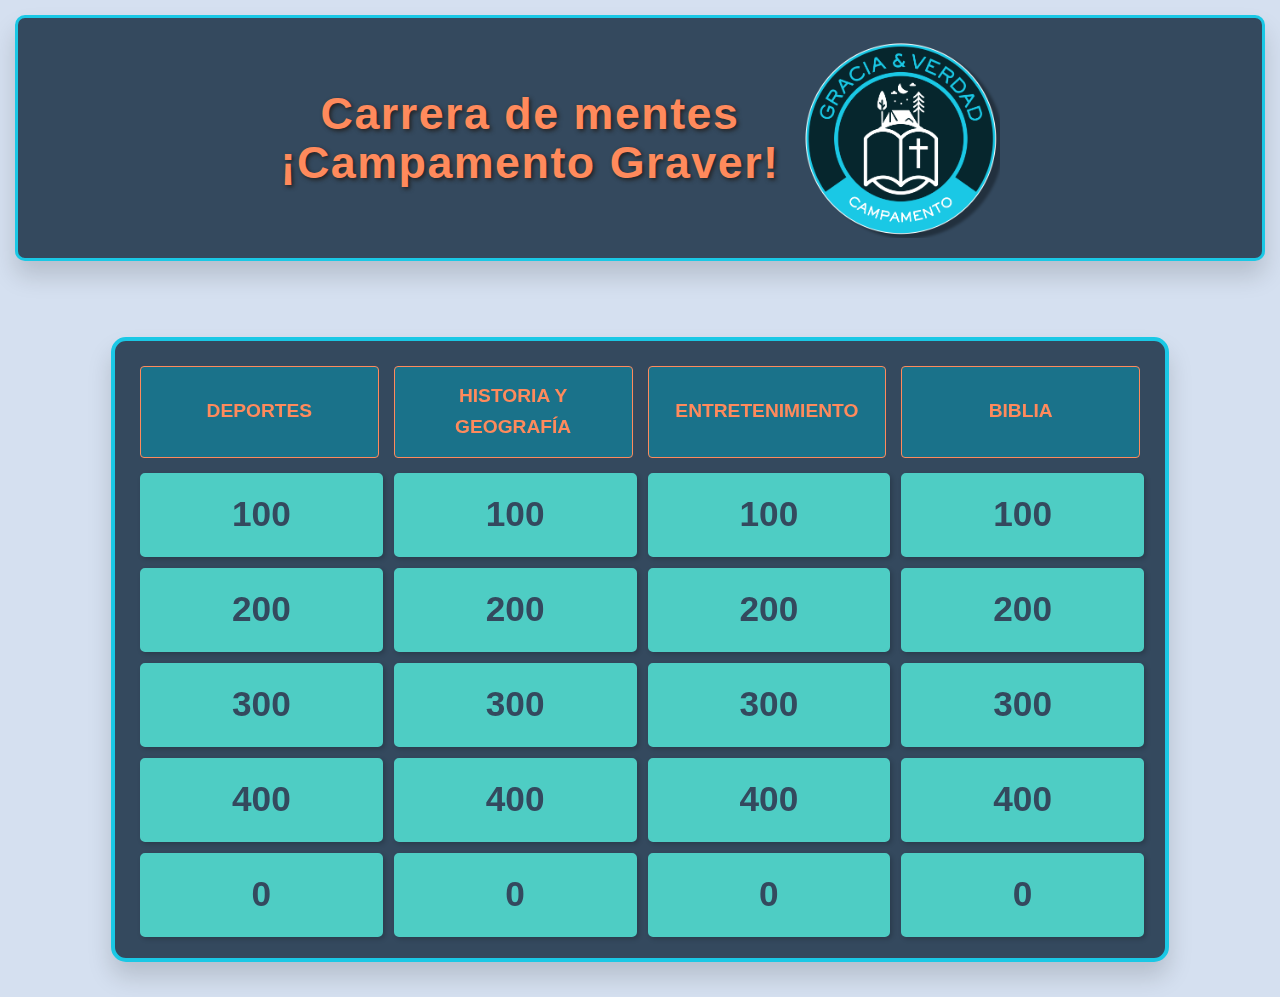
<file: index.html>
<!DOCTYPE html>
<html lang="es">
<head>
    <meta charset="UTF-8">
    <title>Carrera de mentes</title>
    <link rel="stylesheet" href="styles.css"> 
</head>
<body>

    <header class="game-header">
        <h1>Carrera de mentes <br> ¡Campamento Graver!</h1>
        <img src="src/logocamp.png" height="300" alt="Logo Campamento Graver" class="header-logo">
    </header>

    <br>

    <div id="jeopardyGrid" class="jeopardy-grid">
    
    <!-- Esto se completa automaticamente con el JS -->

    </div>

    <div id="questionModal" class="modal">
        <div class="modal-content">
            <span class="close-button">&times;</span>
            <h1 id="modalCategory"></h1>
            <h2 class="points-label" id="modalPoints"></h2>
            <br>
            <div class="question-container">
                <p class="question-text" id="modalQuestion"></p>
            </div>
            <br>
            
            <button id="closeAndLockBtn" class="action-btn close-lock-btn">Finalizar</button>
        </div>
    </div>

    <script src="index.js"></script>
</body>
</html>
</file>
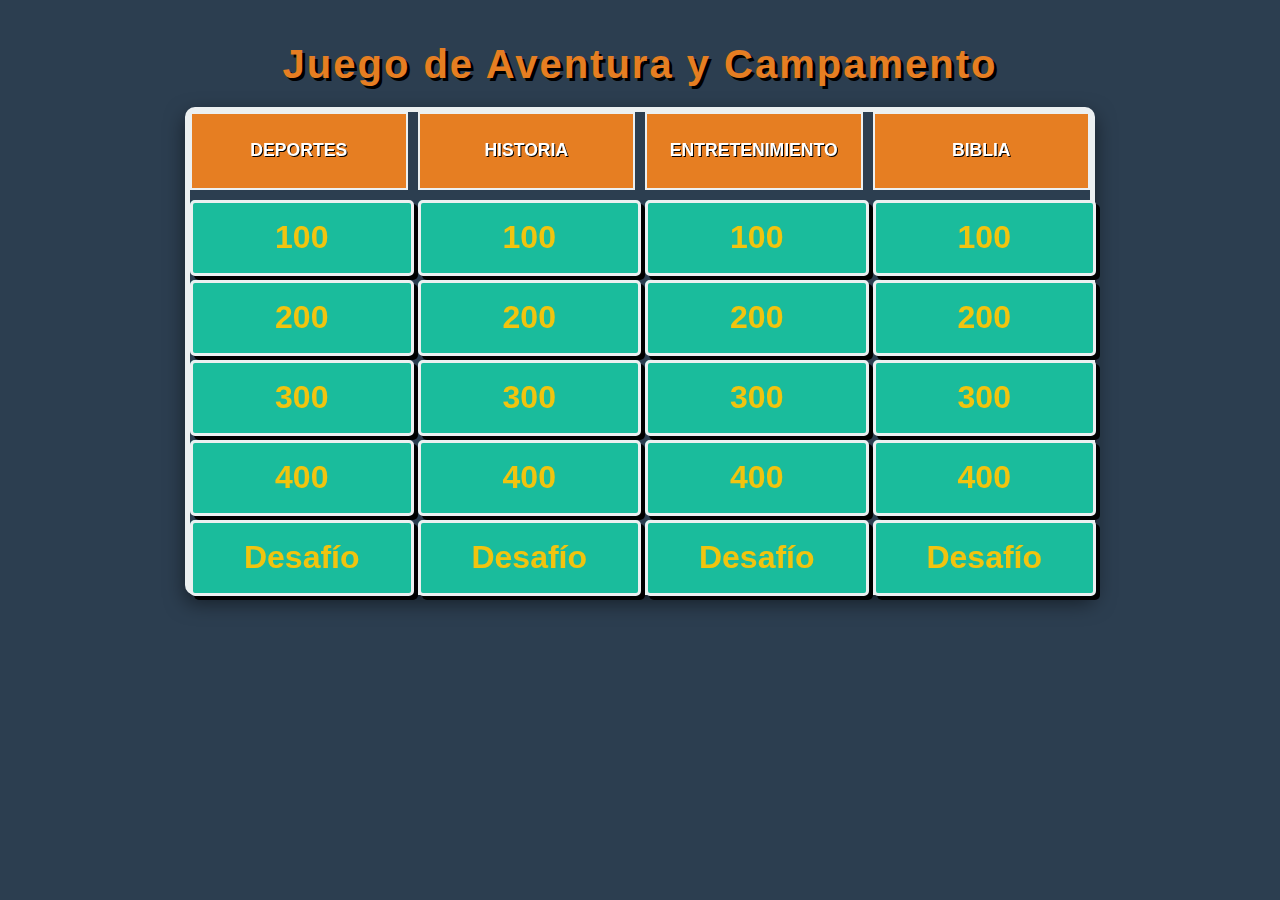
<file: Geopardy/index.html>
<!DOCTYPE html>
<html lang="es">
<head>
    <meta charset="UTF-8">
    <title>Juego Jeopardy (Campamento)</title>
    <link rel="stylesheet" href="styles.css"> 
</head>
<body>

    <h1>Juego de Aventura y Campamento</h1>

    <div id="jeopardyGrid" class="jeopardy-grid">
        </div>

    <div id="questionModal" class="modal">
        <div class="modal-content">
            <span class="close-button">&times;</span>
            <h2 id="modalCategory"></h2>
            <p class="points-label" id="modalPoints"></p>
            <div class="question-container">
                <p class="question-text" id="modalQuestion"></p>
            </div>
            <button id="revealAnswerBtn" class="action-btn">Mostrar Respuesta</button>
            <div class="answer-container hidden" id="answerContainer">
                <p class="answer-text" id="modalAnswer"></p>
            </div>
            <button id="closeAndLockBtn" class="action-btn close-lock-btn">Cerrar y Bloquear</button>
        </div>
    </div>

    <script src="index.js"></script>
</body>
</html>
</file>
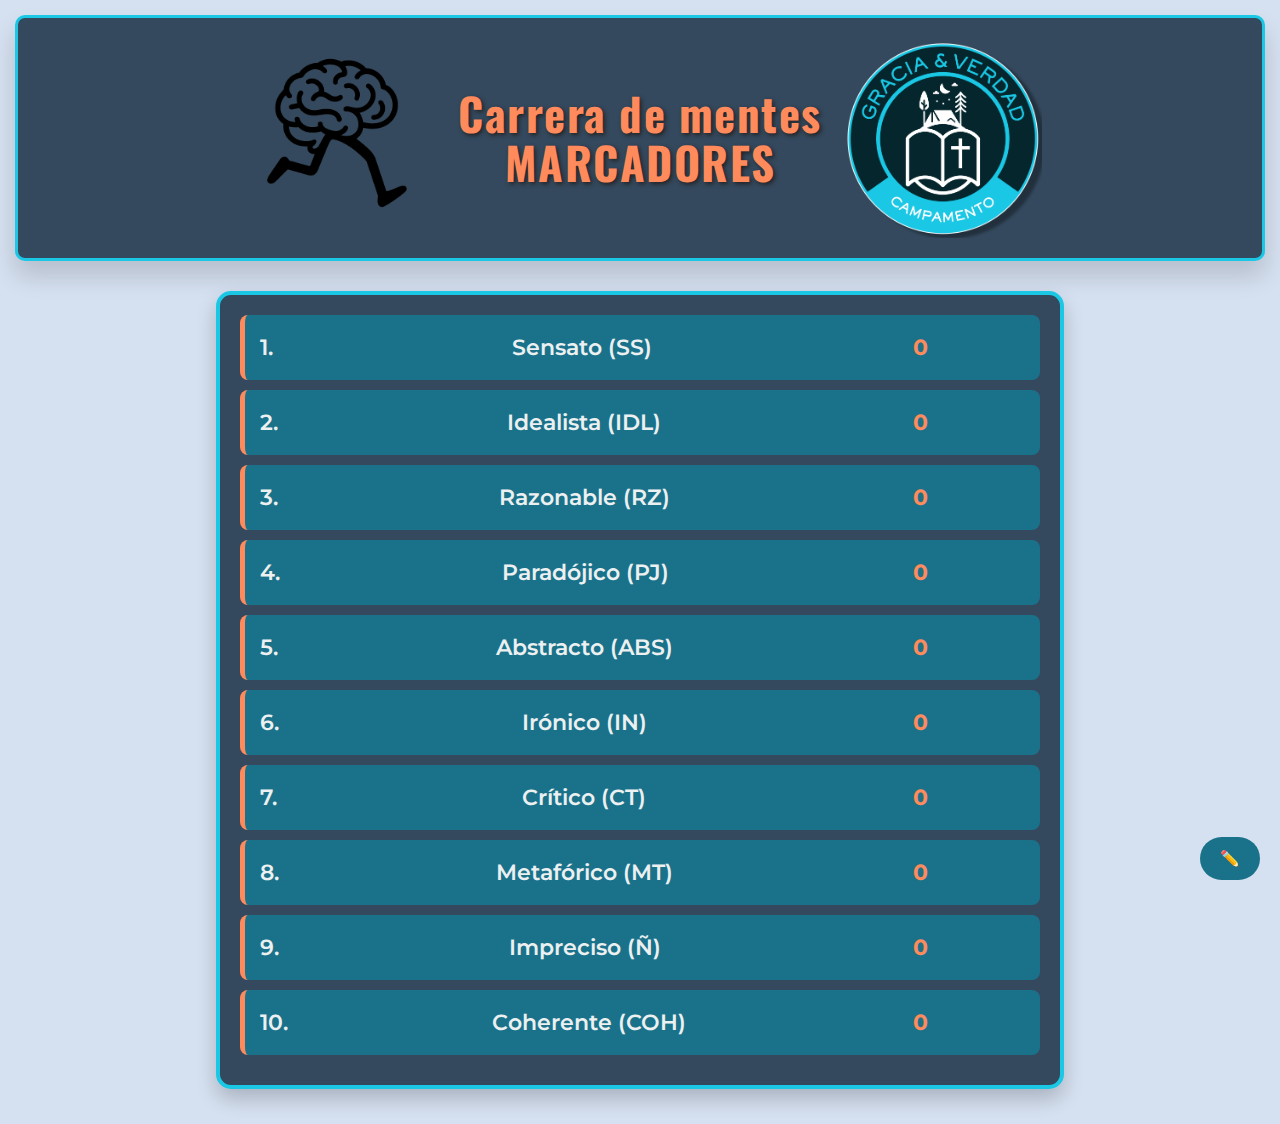
<file: puntajes.html>
<!DOCTYPE html>
<html lang="es">
<head>
    <meta charset="UTF-8">
    <meta name="viewport" content="width=device-width, initial-scale=1.0">
    <title>Marcador de Equipos</title>
    <link href="https://fonts.googleapis.com/css2?family=Montserrat:wght@400;700&family=Oswald:wght@700&display=swap" rel="stylesheet">
    <link rel="stylesheet" href="styles.css"> 
</head>
<body>

    <header class="game-header">
        <img src="src/leftdecor.png" height="300" alt="Decoración izquierda" class="header-logo">
        <h1>Carrera de mentes <br> MARCADORES</h1>
        <img src="src/logocamp.png" height="300" alt="Logo Campamento Graver" class="header-logo">
    </header>
    
    <div class="floating-controls">
        <button id="toggle-edit-btn" class="action-btn toggle-edit-btn close-lock-btn">
            ✏️
        </button>
    </div>

    <div id="score-container" class="score-container">
        <ul id="score-list" class="score-list">
            </ul>
        
        
    </div>

<script>
    // 1. Datos iniciales del JSON (o de una variable)
    const teamsData = [
        { name: "Sensato (SS)", score: 0 },
        { name: "Idealista (IDL)", score: 0 },
        { name: "Razonable (RZ)", score: 0 },
        { name: "Paradójico (PJ)", score: 0 },
        { name: "Abstracto (ABS)", score: 0 },
        { name: "Irónico (IN)", score: 0 },
        { name: "Crítico (CT)", score: 0 },
        { name: "Metafórico (MT)", score: 0 },
        { name: "Impreciso (Ñ)", score: 0 },
        { name: "Coherente (COH)", score: 0 }
    ];

    const scoreList = document.getElementById('score-list');
    const toggleEditBtn = document.getElementById('toggle-edit-btn');
    const scoreContainer = document.getElementById('score-container');

    let isEditing = false;

    // 2. Función para renderizar la lista de equipos
    function renderTeams() {
        // Ordenar equipos por puntaje (descendente)
        teamsData.sort((a, b) => b.score - a.score); 
        
        scoreList.innerHTML = ''; // Limpiar lista
        
        teamsData.forEach((team, index) => {
            const listItem = document.createElement('li');
            listItem.className = 'team-item';
            
            // Renderizado del HTML de cada equipo
            listItem.innerHTML = `
                <span class="team-cardinal">${index + 1}.</span>
                <span class="team-name">${team.name}</span>
                
                <span id="score-${team.name.replace(/\s/g, '-')}" class="team-score">${team.score}</span>
                
                <div class="edit-controls">
                    <button class="action-btn edit-btn minus-btn" data-team="${team.name}" data-action="-">-</button>
                    <input type="number" class="score-input" value="${team.score}" data-team="${team.name}" disabled>
                    <button class="action-btn edit-btn plus-btn" data-team="${team.name}" data-action="+">+</button>
                </div>
            `;
            scoreList.appendChild(listItem);
        });

        // Re-asignar eventos de botones después de renderizar
        assignButtonEvents();
    }

    // 3. Función para manejar los eventos de los botones +/-
    function assignButtonEvents() {
        document.querySelectorAll('.edit-btn').forEach(button => {
            button.removeEventListener('click', handleScoreChange); // Evita duplicados
            button.addEventListener('click', handleScoreChange);
        });
    }

    function handleScoreChange(event) {
        const teamName = event.target.dataset.team;
        const action = event.target.dataset.action;
        
        // Encontrar el equipo en los datos
        const teamIndex = teamsData.findIndex(t => t.name === teamName);
        if (teamIndex === -1) return;
        
        // Modificar puntaje
        if (action === '+') {
            teamsData[teamIndex].score += 100; // Suma 100 puntos por ejemplo
        } else if (action === '-') {
            teamsData[teamIndex].score = Math.max(0, teamsData[teamIndex].score - 100); // Resta 100, mínimo 0
        }

        // Re-renderizar la lista para reflejar el cambio y el orden
        renderTeams();
        
        // **IMPORTANTE**: Re-activar el modo edición después del re-render
        if (isEditing) {
             scoreContainer.classList.add('editing');
        }
    }


    // 4. Función para alternar el modo Edición
    toggleEditBtn.addEventListener('click', () => {
        isEditing = !isEditing;
        
        scoreContainer.classList.toggle('editing', isEditing);
        
        if (isEditing) {
            toggleEditBtn.textContent = '💾';
        } else {
            toggleEditBtn.textContent = '✏️';
        }
        
        // Re-renderizar para actualizar inputs y orden final
        renderTeams();
    });

    // 5. Inicializar el marcador
    renderTeams();
</script>
</body>
</html>
</file>
<file: styles.css>
/* styles.css - Hoja de Estilos Tema Gracia & Verdad Campamento */

:root {
    /* Paleta de colores basada en tu logo */
    --color-principal-azul-oscuro: #1A728A; /* Azul oscuro del logo */
    --color-principal-azul-claro: #4ECDC4; /* Azul/Verde claro del logo */

    --color-acento-naranja: #FF8A5C;    /* Naranja vibrante para acentos */
    --color-texto-claro: #ECF0F1;      /* Blanco/Gris muy claro */
    
    --color-fondo-claro: #d5e0f0;      /* Fondo muy claro, casi blanco */
    --color-fondo-oscuro: #34495E;     /* Gris azulado oscuro para contraste */
    
    --color-borde-neutro: #1AC8E5;
        
    --color-usado: #7F8C8D;            /* Gris para tarjetas usadas */
}

body {
    font-family: 'Montserrat', sans-serif;
    text-align: center;
    background-color: var(--color-fondo-claro);
    color: var(--color-fondo-oscuro);
    margin: 0;
    padding: 15px;
    line-height: 1.6;
}

/* --- ESTILOS DEL ENCABEZADO Y LOGO --- */

.game-header {
    display: flex; 
    align-items: center; 
    justify-content: center; 
    margin-bottom: 30px; 
    flex-wrap: wrap; 
    background: var(--color-fondo-oscuro);
    padding: 20px 10px;
    border-radius: 10px;
    border: 3px solid var(--color-borde-neutro);
    box-shadow: 0 15px 25px rgba(0, 0, 0, 0.15);
}

.game-header h1 {
    font-family: 'Oswald', sans-serif;
    font-size: 2.8em;
    margin: 0 10px;
    color: var(--color-acento-naranja);
    text-shadow: #222222 2px 2px 4px;
    letter-spacing: 1.5px;
    line-height: 1.1;
    text-align: center; 
    font-weight: 700;
    
}

.game-header .header-logo {
    max-height: 200px; 
    width: auto;
    margin: 0 10px;
}

/* --- REJILLA Y TARJETAS --- */

.jeopardy-grid {
    display: grid;
    grid-template-columns: repeat(4, 1fr); 
    grid-template-rows: auto repeat(5, minmax(80px, 1fr)); 
    gap: 15px;
    width: 90%; 
    max-width: 1000px; 
    margin: 20px auto;
    border: 4px solid var(--color-borde-neutro);
    border-radius: 15px;
    box-shadow: 0 15px 25px rgba(0, 0, 0, 0.15);
    perspective: 1000px;
    padding: 25px;
    background-color: var(--color-fondo-oscuro);
}

/* --- Encabezados de Categoría --- */
.category-header {
    background-color: var(--color-principal-azul-oscuro);
    color: var(--color-acento-naranja);
    padding: 10px 10px; 
    font-size: 1.2em;
    font-weight: bold;

    text-transform: uppercase;

    border: 1px solid var(--color-acento-naranja);
    text-shadow: none;
    min-height: 70px; 
    border-radius: 4px;
    display: flex; 
    justify-content: center;
    align-items: center;
    text-align: center;
    
}

/* --- Tarjetas (Efecto Flip) --- */
.question-card {
    padding: 0; 
    border: none; 
    background-color: transparent; 
    box-shadow: none; 
    transition: transform 0.1s; 
    border-radius: 5px; 
    min-height: 80px;
    display: flex;
}

.card-inner {
    position: relative;
    width: 100%;
    height: 100%;
    text-align: center;
    transition: transform 0.6s cubic-bezier(0.45, 0, 0.55, 1);
    transform-style: preserve-3d;
}

.card-face {
    position: absolute;
    width: 100%;
    height: 100%;
    backface-visibility: hidden; 
    
    display: flex; 
    justify-content: center;
    align-items: center;
    
    font-size: 2.2em; 
    font-weight: 700;
    color: var(--color-texto-claro);
    border: 2px solid var(--color-principal-azul-claro);
    border-radius: 5px;
    box-shadow: 2px 2px 5px rgba(0, 0, 0, 0.2);
}

.card-front {
    background-color: var(--color-principal-azul-claro);
    color: var(--color-fondo-oscuro);
}

.card-back {
    background-color: var(--color-principal-azul-claro);
    transform: rotateY(180deg); 
    color: var(--color-texto-claro);
}

.card-back .back-text {
    font-size: 1em; 
    font-weight: 600;
}

.question-card:not(.used):hover .card-front {
    background-color: var(--color-principal-azul-oscuro);
    border: 2px solid var(--color-acento-naranja);
    box-shadow: 3px 3px 8px rgba(0, 0, 0, 0.3);
    transform: scale(1.05, 1.05); /* Mueve el 'sticker' */
}


.question-card.flipping .card-inner {
    transform: rotateY(180deg);
}

/* --- Tarjeta Bloqueada (USADA) --- */
.question-card.used {
    pointer-events: none;
    cursor: default;
    opacity: 0.8;
}

.question-card.used .card-front {
    background-color: var(--color-fondo-oscuro); 
    color: var(--color-texto-claro); 
    font-size: 2em; 
    font-weight: 700;
    box-shadow: inset 2px 2px 4px rgba(51, 49, 49, 0.397); 
    border: 2px solid var(--color-usado); 
    
    /* Asegurar centrado de "USADA" */
    display: flex;
    justify-content: center;
    align-items: center;
}
.question-card.used .card-inner {
    transform: none !important;
}


/* --- ESTILOS DEL MODAL --- */

.modal {
    display: none;
    position: fixed;
    z-index: 1000;
    left: 0;
    top: 0;
    width: 100%;
    height: 100%;
    background-color: rgba(0, 0, 0, 0.849);
    padding-top: 20px;
}

.modal-content {
    background-color: var(--color-fondo-claro);
    margin: 3% auto;
    padding: 30px;

    border: 3px solid var(--color-borde-neutro);
    width: 85%;
    max-width: 750px;
    border-radius: 12px;
    box-shadow: 0 8px 25px rgba(0, 0, 0, 0.3);
    color: var(--color-fondo-oscuro);

    animation-name: animatetop;
    animation-duration: 0.5s;
    font-family: 'Open Sans', sans-serif;
}

@keyframes animatetop {
    from {top: -300px; opacity: 0}
    to {top: 0; opacity: 1}
}

.close-button {
    color: var(--color-borde-neutro);
    float: right;
    font-size: 32px;
    font-weight: bold;
    line-height: 1;
    margin-top: -10px;
    margin-right: -15x;
}

.close-button:hover, .close-button:focus {
    color: var(--color-acento-naranja);
    text-decoration: none;
    cursor: pointer;
}

#modalCategory {
    font-family: 'Oswald', sans-serif;
    color: var(--color-acento-naranja);
    font-size: 3em;
    margin-bottom: 5px;
}
#modalPoints {
    color: var(--color-acento-naranja);
    font-size: 1.8em;
    font-weight: 600;
    margin-top: 0;
    margin-bottom: 20px;
}

.question-text {
    font-size: 1.6em;
    margin: 25px 0;
    font-weight: 800;
    color: #000000;

}

.action-btn {
    background-color: var(--color-acento-naranja);
    color: var(--color-texto-claro);
    border: none;
    padding: 12px 25px;
    margin: 15px 10px;
    cursor: pointer;
    font-weight: 600;
    border-radius: 25px;
    transition: background-color 0.3s ease, transform 0.2s ease;
    text-transform: uppercase;
    letter-spacing: 0.5px;
    font-size: 1em;
}

.action-btn:hover {
    transform: scale(1.05, 1.05);
}

.close-lock-btn {
    background-color: var(--color-principal-azul-oscuro);
}

.close-lock-btn:hover {
    border: 2px solid var(--color-acento-naranja);
}

.hidden {
    display: none !important;
}

s {
    /* Asegura que el tachado se aplique */
    text-decoration-line: line-through;
    
    /* Define el grosor de la línea de tachado (el "stroke") */
    text-decoration-thickness: 3px; /* Puedes ajustar este valor */
    
    /* Define el color del "stroke" */
    text-decoration-color: #ff0000; /* Rojo, puedes usar cualquier color o código HEX */
    
    /* Opcional: Define el estilo de la línea (solid, double, wavy, etc.) */
    text-decoration-style: solid;
}

/* Adaptación de estilos de la hoja base */
.score-container {
    width: 90%;
    max-width: 800px;
    margin: 20px auto;
    padding: 20px;
    background-color: var(--color-fondo-oscuro);
    border: 4px solid var(--color-borde-neutro);
    border-radius: 15px;
    box-shadow: 0 10px 20px rgba(0, 0, 0, 0.2);
    color: var(--color-texto-claro);
}

.score-list {
    list-style: none;
    padding: 0;
    margin: 0;
}

.team-item {
    display: flex;
    height: 45px;
    justify-content: space-between;
    align-items: center;
    background-color: var(--color-principal-azul-oscuro);
    padding: 10px 15px;
    margin-bottom: 10px;
    border-radius: 8px;
    font-size: 1.4em;
    font-weight: 600;
    color: var(--color-texto-claro);
    border-left: 5px solid var(--color-acento-naranja);
    transition: background-color 0.3s ease;
}

.team-name {
    
    text-align: left;
    color: var(--color-texto-claro);
}

.team-cardinal {
    
    text-align: left;
    color: var(--color-texto-claro);
}

.team-score {
    
    font-weight: 700;
    color: var(--color-acento-naranja);
    min-width: 60px; /* Para mantener el espacio */
    max-height: 60px;
    padding-right: 75px;
    text-align: center;
}

/* Estilos del Modo Edición */
.edit-controls {
    display: flex;
    align-items: center;
    gap: 5px;
    display:none; /* Oculto por defecto */
    transition: opacity 0.3s ease;
}

.score-container.editing .edit-controls {
    display: flex;
}

.score-container.editing .team-score {
    display: none; /* Oculta el puntaje fijo en modo edición */
}

.edit-btn {
    /* Estilo heredado del .action-btn */
    background-color: var(--color-principal-azul-claro); 
    padding: 5px 10px;
    margin: 0;
    font-size: 1.2em;
    width: 40px;
    height: 40px;
    border-radius: 50%;
    display: flex;
    justify-content: center;
    align-items: center;
}

.edit-btn:hover {
    background-color: var(--color-acento-naranja);
}

.toggle-edit-btn {
    margin-top: 20px;
}

.score-input {
    width: 50px;
    text-align: center;
    font-size: 1.2em;
    padding: 5px;
    border: 2px solid var(--color-borde-neutro);
    border-radius: 5px;
    background-color: var(--color-fondo-claro);
    color: var(--color-acento-naranja);
    font-weight: 700;
    min-width: 150px;
}




.floating-controls {
/* Fija el elemento en relación con la ventana de visualización */
position: fixed; 

/* Posiciona el botón en la parte inferior derecha */
bottom: 20px; 
right: 20px; 

z-index: 1010; /* Asegura que esté por encima del modal (z-index: 1000) */
}

/* Ajusta el botón dentro del nuevo contenedor (si es necesario) */
.toggle-edit-btn {
margin: 0; /* Elimina el margen superior que tenía */
padding: 12px 20px;
}
</file>
<file: Geopardy/styles.css>
/* styles.css - Hoja de Estilos Tema Campamento/Aventura */

:root {
    /* Colores divertidos y vibrantes */
    --color-fondo: #2c3e50; /* Azul Marino Oscuro (como el cielo nocturno) */
    --color-tarjeta-normal: #1abc9c; /* Verde Menta Brillante (naturaleza) */
    --color-tarjeta-hover: #16a085; /* Verde Bosque al pasar el ratón */
    --color-encabezado: #e67e22; /* Naranja Calabaza Vibrante (fuego/sol) */
    --color-texto-claro: #f1c40f; /* Amarillo Sol (para puntos) */
    --color-borde: #ecf0f1; /* Gris claro (contraste) */
    --color-usado: #34495e; /* Azul Grisáceo Oscuro */
}

body {
    font-family: 'Bebas Neue', 'Impact', sans-serif; /* Fuente audaz y alta */
    text-align: center;
    background-color: var(--color-fondo);
    color: var(--color-borde);
    margin: 0;
    padding: 15px;
}

h1 {
    font-size: 2.5em;
    margin-bottom: 20px;
    color: var(--color-encabezado);
    text-shadow: 3px 3px 0px #000;
    letter-spacing: 2px;
}

/* --- Rejilla del Tablero (Compacta) --- */
.jeopardy-grid {
    display: grid;
    grid-template-columns: repeat(4, 1fr); 
    grid-template-rows: auto repeat(5, 1fr); 
    gap: 10px; 
    width: 90%; 
    max-width: 900px; /* Tamaño máximo aún compacto */
    margin: 10px auto;
    border: 5px solid var(--color-borde);
    border-radius: 10px;
    box-shadow: 0 8px 20px rgba(0, 0, 0, 0.5); /* Sombra dramática */
}

/* --- Encabezados de Categoría --- */
.category-header {
    background-color: var(--color-encabezado);
    color: #fff; /* Texto del encabezado en blanco */
    padding: 12px 5px; 
    font-size: 1.1em;
    font-weight: bold;
    display: flex;
    justify-content: center;
    align-items: center;
    text-transform: uppercase;
    border: 2px solid var(--color-borde);
    text-shadow: 1px 1px 0px #000;
    min-height: 50px; 
}

/* --- Tarjetas de Pregunta (Vibrantes) --- */
.question-card {
    background-color: var(--color-tarjeta-normal);
    color: var(--color-texto-claro); /* Amarillo brillante para los puntos */
    padding: 10px; 
    font-size: 2em; /* Puntos grandes para fácil lectura */
    font-weight: 900; 
    cursor: pointer; 
    display: flex;
    justify-content: center;
    align-items: center;
    transition: background-color 0.2s ease, transform 0.1s;
    user-select: none;
    border: 3px solid var(--color-borde);
    border-radius: 5px;
    min-height: 70px; 
    
    /* Efecto de 'Sticker' */
    box-shadow: 4px 4px 0px #000;
}

/* Efecto al pasar el ratón (Hover) */
.question-card:not(.used):hover {
    background-color: var(--color-tarjeta-hover);
    transform: translate(-2px, -2px); /* Mueve el 'sticker' */
    box-shadow: 6px 6px 0px #000;
}

/* --- Tarjeta Bloqueada (Usada) --- */
.question-card.used {
    background-color: var(--color-usado);
    color: transparent; 
    cursor: default; 
    pointer-events: none; 
    border: 3px solid #555; 
    box-shadow: 0 0 0 #000; /* Quita el efecto 'sticker' */
    transform: none;
    opacity: 0.8; /* Se ve ligeramente opaca */
}

/* --- AÑADIR/MODIFICAR ESTILOS PARA EL EFECTO FLIP --- */

/* 1. Establecer la Perspectiva para el efecto 3D en la rejilla */
.jeopardy-grid {
    /* ... estilos existentes ... */
    perspective: 1000px; /* Importante para el 3D */
}

.question-card {
    /* ... estilos existentes ... */
    /* El contenedor principal de la tarjeta ya no necesita el padding */
    padding: 0; 
    border: none; /* Quitamos el borde para un look más limpio en el flip */
}

/* 2. Contenedor interno que rota */
.card-inner {
    position: relative;
    width: 100%;
    height: 100%;
    text-align: center;
    transition: transform 0.6s; /* Velocidad de la animación de giro */
    transform-style: preserve-3d; /* Permite el giro 3D */
}

/* 3. Las dos caras de la tarjeta */
.card-face {
    position: absolute;
    width: 100%;
    height: 100%;
    /* Oculta la parte trasera de la cara al girar */
    backface-visibility: hidden; 
    
    display: flex;
    justify-content: center;
    align-items: center;
    font-size: inherit;
    font-weight: inherit;
    color: inherit;
    background-color: inherit;
    
    /* Hereda los bordes y sombras del .question-card para mantener el estilo */
    border: 3px solid var(--color-borde); 
    border-radius: 5px;
    box-shadow: 4px 4px 0px #000;
}

/* 4. Estilo de la cara frontal (puntos) */
.card-front {
    background-color: var(--color-tarjeta-normal);
}

/* 5. Estilo de la cara trasera (que se ve brevemente) */
.card-back {
    background-color: var(--color-tarjeta-hover);
    transform: rotateY(180deg); /* Voltear inicialmente para que esté oculta */
    color: #fff;
}

.card-back .back-text {
    font-size: 1.2em;
}

/* 6. Clase de animación para el giro (se añade con JS) */
.question-card.flipping .card-inner {
    transform: rotateY(180deg);
}

/* 7. La tarjeta USADA ahora bloquea solo el contenedor principal */
.question-card.used {
    background-color: var(--color-usado);
    color: transparent; 
    cursor: default; 
    pointer-events: none; 
    border: none;
    box-shadow: none;
    opacity: 0.8;
}

/* --- ESTILOS DEL MODAL --- */

.modal {
    display: none; /* Oculto por defecto */
    position: fixed;
    z-index: 1000; /* Asegura que esté por encima de todo */
    left: 0;
    top: 0;
    width: 100%;
    height: 100%;
    overflow: auto;
    background-color: rgba(0, 0, 0, 0.9); /* Fondo oscuro semitransparente */
    padding-top: 50px;
}

.modal-content {
    background-color: #fefefe;
    margin: 5% auto;
    padding: 30px;
    border: 5px solid var(--color-encabezado);
    width: 80%;
    max-width: 700px;
    border-radius: 10px;
    box-shadow: 0 5px 15px rgba(0, 0, 0, 0.5);
    color: #333;
    animation-name: animatetop;
    animation-duration: 0.4s
}

/* Animación de entrada del modal */
@keyframes animatetop {
    from {top: -300px; opacity: 0}
    to {top: 0; opacity: 1}
}

.close-button {
    color: #aaa;
    float: right;
    font-size: 28px;
    font-weight: bold;
}

.close-button:hover,
.close-button:focus {
    color: #000;
    text-decoration: none;
    cursor: pointer;
}

/* Estilos de contenido del Modal */
#modalCategory, #modalPoints {
    color: var(--color-encabezado);
    font-weight: bold;
}

.question-text {
    font-size: 1.5em;
    margin: 20px 0;
    color: #000;
}

.action-btn {
    background-color: var(--color-tarjeta-normal);
    color: var(--color-texto-claro);
    border: none;
    padding: 10px 20px;
    margin: 10px;
    cursor: pointer;
    font-weight: bold;
    border-radius: 5px;
    transition: background-color 0.3s;
}

.action-btn:hover {
    background-color: var(--color-tarjeta-hover);
}

.close-lock-btn {
    background-color: #e74c3c; /* Rojo para el botón de cierre */
}

.close-lock-btn:hover {
    background-color: #c0392b;
}

.answer-container {
    padding: 15px;
    margin-top: 15px;
    border: 1px dashed #7f8c8d;
    background-color: #ecf0f1;
}

.answer-text {
    font-size: 1.2em;
    color: #2c3e50;
}

.hidden {
    display: none !important;
}
</file>
